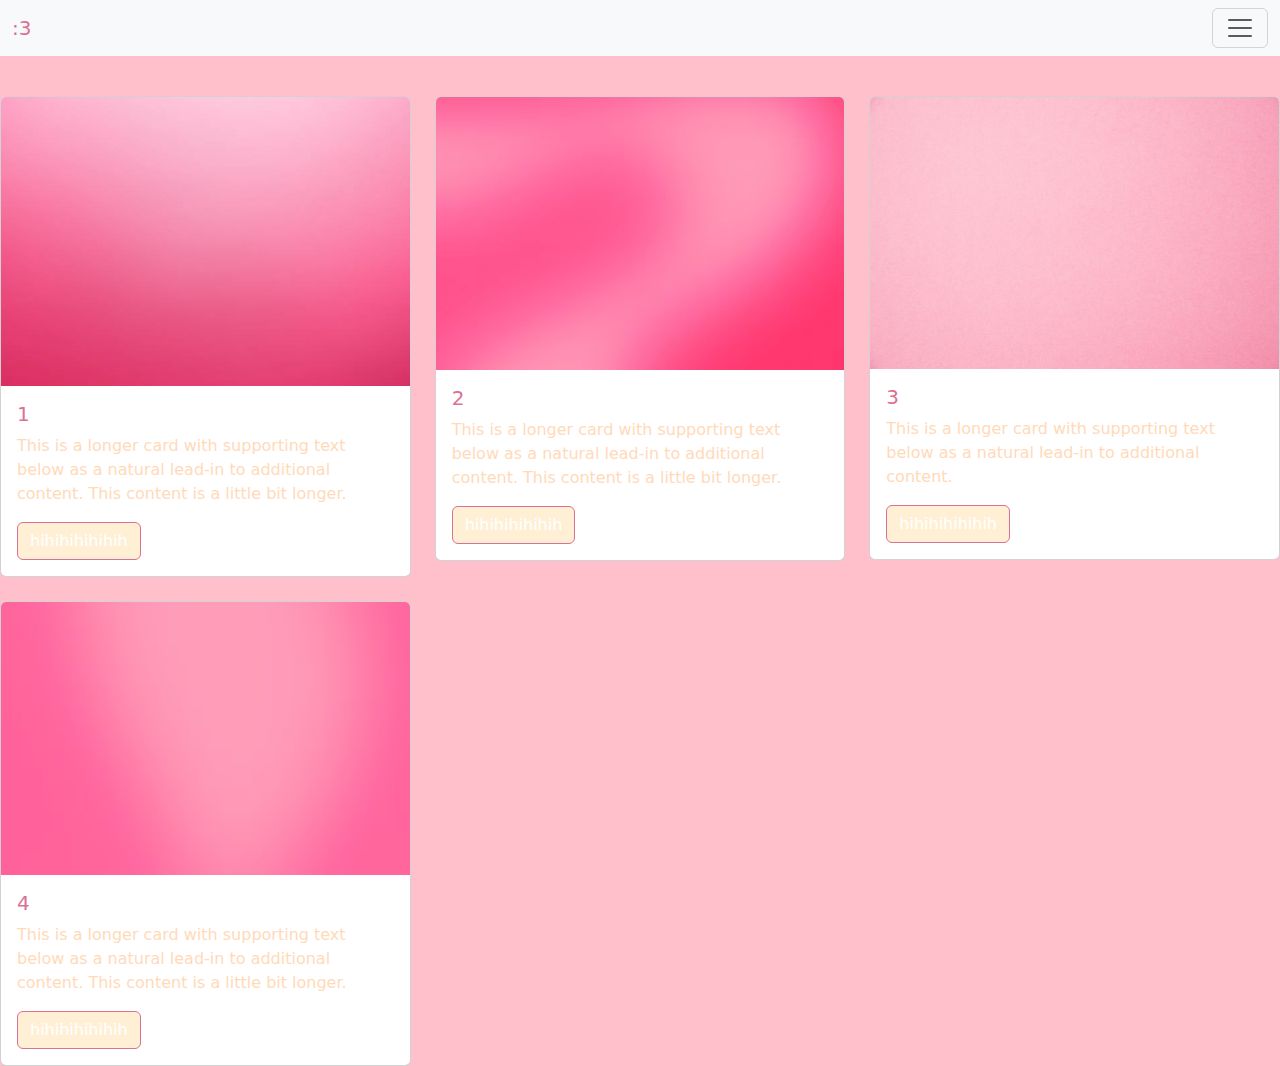
<file: bootrstrap/index.html>
<!DOCTYPE html>
<html lang="en">
<head>
    <meta charset="UTF-8">
    <meta name="viewport" content="width=device-width, initial-scale=1.0">
    <title>Document</title>
    <link href="https://cdn.jsdelivr.net/npm/bootstrap@5.3.3/dist/css/bootstrap.min.css" rel="stylesheet" integrity="sha384-QWTKZyjpPEjISv5WaRU9OFeRpok6YctnYmDr5pNlyT2bRjXh0JMhjY6hW+ALEwIH" crossorigin="anonymous">
    <link rel="stylesheet" href="style.css">
</head>
<body>
    <nav class="navbar bg-body-tertiary fixed-top">
        <div class="container-fluid">
          <a class="navbar-brand" href="#">:3</a>
          <button class="navbar-toggler" type="button" data-bs-toggle="offcanvas" data-bs-target="#offcanvasNavbar" aria-controls="offcanvasNavbar" aria-label="Toggle navigation">
            <span class="navbar-toggler-icon"></span>
          </button>
          <div class="offcanvas offcanvas-end" tabindex="-1" id="offcanvasNavbar" aria-labelledby="offcanvasNavbarLabel">
            <div class="offcanvas-header">
              <h5 class="offcanvas-title" id="offcanvasNavbarLabel">Offcanvas</h5>
              <button type="button" class="btn-close" data-bs-dismiss="offcanvas" aria-label="Close"></button>
            </div>
            <div class="offcanvas-body">
              <ul class="navbar-nav justify-content-end flex-grow-1 pe-3">
                <li class="nav-item">
                  <a class="nav-link active" aria-current="page" href="#">Home</a>
                </li>
                <li class="nav-item">
                  <a class="nav-link" href="#">Link</a>
                </li>
                <li class="nav-item dropdown">
                  <a class="nav-link dropdown-toggle" href="#" role="button" data-bs-toggle="dropdown" aria-expanded="false">
                    Dropdown
                  </a>
                  <ul class="dropdown-menu">
                    <li><a class="dropdown-item" href="#">Action</a></li>
                    <li><a class="dropdown-item" href="#">Another action</a></li>
                    <li>
                      <hr class="dropdown-divider">
                    </li>
                    <li><a class="dropdown-item" href="#">Something else here</a></li>
                  </ul>
                </li>
              </ul>
              <form class="d-flex mt-3" role="search">
                <input class="form-control me-2" type="search" placeholder="Search" aria-label="Search">
                <button class="btn btn-outline-success" type="submit">Search</button>
              </form>
            </div>
          </div>
        </div>
      </nav>

      </nav>
    <br>
    <br>
    <br>
    <br>
    <div class="row row-cols-1 row-cols-md-3 g-4">
        <div class="col">
          <div class="card">
            <img src="pinkkk.jpg" class="card-img-top" alt="...">
            <div class="card-body">
              <h5 class="card-title">1</h5>
              <p class="card-text">This is a longer card with supporting text below as a natural lead-in to additional content. This content is a little bit longer.</p>
              <!-- Button trigger modal -->
<button type="button" class="btn btn-primary" data-bs-toggle="modal" data-bs-target="#exampleModal">
    hihihihihihih
  </button>
  
  <!-- Modal -->
  <div class="modal fade" id="exampleModal" tabindex="-1" aria-labelledby="exampleModalLabel" aria-hidden="true">
    <div class="modal-dialog">
      <div class="modal-content">
        <div class="modal-header">
          <h1 class="modal-title fs-5" id="exampleModalLabel">Modal title</h1>
          <button type="button" class="btn-close" data-bs-dismiss="modal" aria-label="Close"></button>
        </div>
        <div class="modal-body">
          ...
        </div>
        <div class="modal-footer">
          <button type="button" class="btn btn-secondary" data-bs-dismiss="modal">Close</button>
          <button type="button" class="btn btn-primary">Save changes</button>
        </div>
      </div>
    </div>
  </div>
            </div>
          </div>
        </div>
        <div class="col">
          <div class="card">
            <img src="hi.avif" class="card-img-top" alt="...">
            <div class="card-body">
              <h5 class="card-title">2</h5>
              <p class="card-text">This is a longer card with supporting text below as a natural lead-in to additional content. This content is a little bit longer.</p>
              <!-- Button trigger modal -->
<button type="button" class="btn btn-primary" data-bs-toggle="modal" data-bs-target="#exampleModal">
    hihihihihihih
  </button>
  
  <!-- Modal -->
  <div class="modal fade" id="exampleModal" tabindex="-1" aria-labelledby="exampleModalLabel" aria-hidden="true">
    <div class="modal-dialog">
      <div class="modal-content">
        <div class="modal-header">
          <h1 class="modal-title fs-5" id="exampleModalLabel">Modal title</h1>
          <button type="button" class="btn-close" data-bs-dismiss="modal" aria-label="Close"></button>
        </div>
        <div class="modal-body">
          ...
        </div>
        <div class="modal-footer">
          <button type="button" class="btn btn-secondary" data-bs-dismiss="modal">Close</button>
          <button type="button" class="btn btn-primary">Save changes</button>
        </div>
      </div>
    </div>
  </div>
            </div>
          </div>
        </div>
        <div class="col">
          <div class="card">
            <img src="pink.jpg" class="card-img-top" alt="...">
            <div class="card-body">
              <h5 class="card-title">3</h5>
              <p class="card-text">This is a longer card with supporting text below as a natural lead-in to additional content.</p>
              <!-- Button trigger modal -->
<button type="button" class="btn btn-primary" data-bs-toggle="modal" data-bs-target="#exampleModal">
    hihihihihihih
  </button>
  
  <!-- Modal -->
  <div class="modal fade" id="exampleModal" tabindex="-1" aria-labelledby="exampleModalLabel" aria-hidden="true">
    <div class="modal-dialog">
      <div class="modal-content">
        <div class="modal-header">
          <h1 class="modal-title fs-5" id="exampleModalLabel">Modal title</h1>
          <button type="button" class="btn-close" data-bs-dismiss="modal" aria-label="Close"></button>
        </div>
        <div class="modal-body">
          ...
        </div>
        <div class="modal-footer">
          <button type="button" class="btn btn-secondary" data-bs-dismiss="modal">Close</button>
          <button type="button" class="btn btn-primary">Save changes</button>
        </div>
      </div>
    </div>
  </div>
            </div>
          </div>
        </div>
        <div class="col">
          <div class="card">
            <img src="pinkk.avif" class="card-img-top" alt="...">
            <div class="card-body">
              <h5 class="card-title">4</h5>
              <p class="card-text">This is a longer card with supporting text below as a natural lead-in to additional content. This content is a little bit longer.</p>
              <!-- Button trigger modal -->
<button type="button" class="btn btn-primary" data-bs-toggle="modal" data-bs-target="#exampleModal">
    hihihihihihih
  </button>
  
  <!-- Modal -->
  <div class="modal fade" id="exampleModal" tabindex="-1" aria-labelledby="exampleModalLabel" aria-hidden="true">
    <div class="modal-dialog">
      <div class="modal-content">
        <div class="modal-header">
          <h1 class="modal-title fs-5" id="exampleModalLabel">Modal title</h1>
          <button type="button" class="btn-close" data-bs-dismiss="modal" aria-label="Close"></button>
        </div>
        <div class="modal-body">
          ...
        </div>
        <div class="modal-footer">
          <button type="button" class="btn btn-secondary" data-bs-dismiss="modal">Close</button>
          <button type="button" class="btn btn-primary">Save changes</button>
        </div>
      </div>
    </div>
  </div>
            </div>
          </div>
        </div>
      </div>
      
</html>
</file>
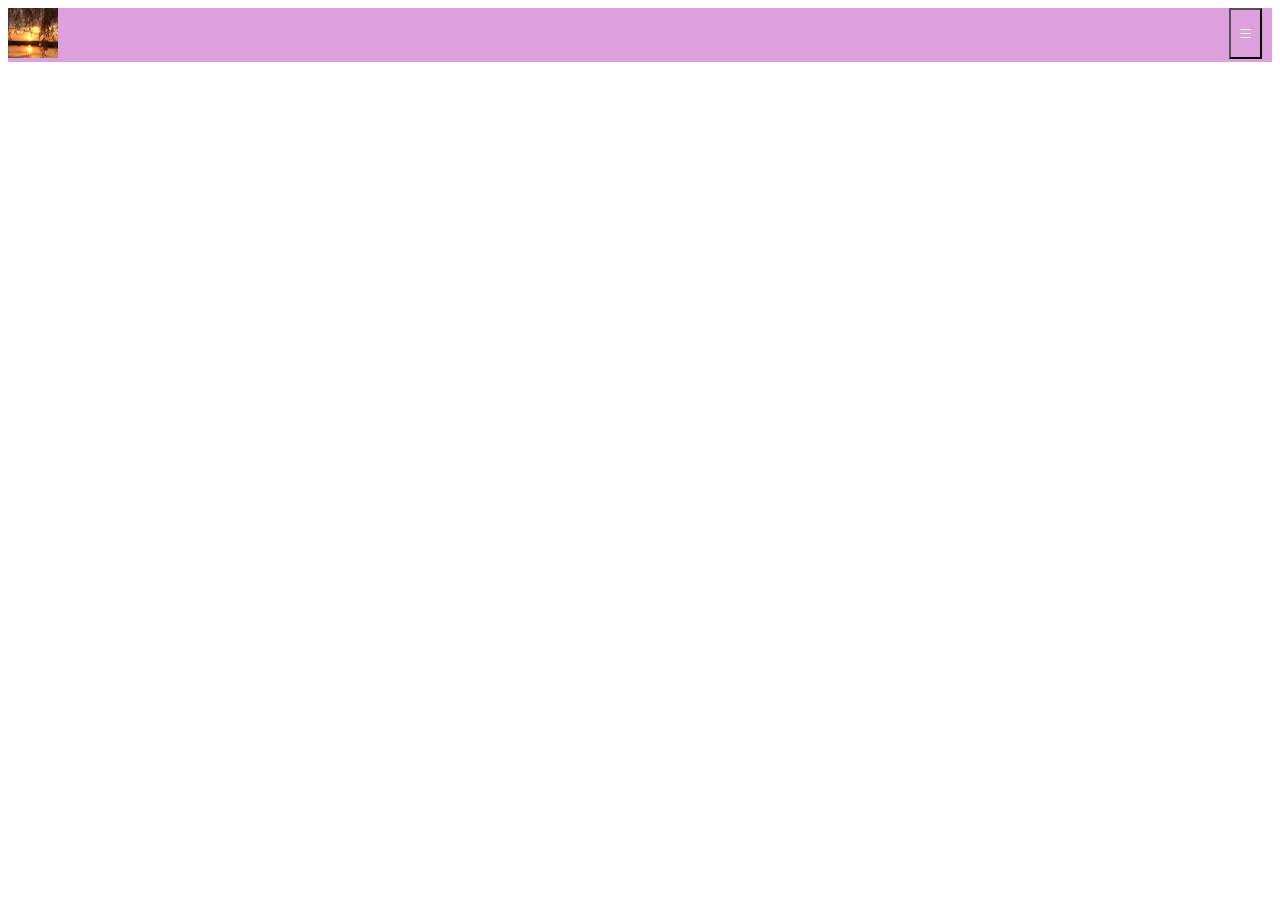
<file: hamburger menu/index.html>
<!DOCTYPE html>
<html lang="en">
<head>
    <meta charset="UTF-8">
    <meta name="viewport" content="width=device-width, initial-scale=1.0">
    <title>hamburger menu</title>
    <link rel="stylesheet" href="style.css">
    <link rel="stylesheet" href="https://cdn.jsdelivr.net/npm/bootstrap-icons@1.11.3/font/bootstrap-icons.css", integrity="sha384-tViUnnbYAV00FLIhhi3v/dWt3Jxw4gZQcNoSCxCIFNJVCx7/D55/wXsrNIRANwdD", crossorigin="anonymous")>
</head>
<body>
    <nav>
        <img src="photo-5157246_640.jpg" alt="" height="50px" width="50px">
        <div id="links">
            <a href="">About us</a>
            <a href="">News</a>
            <a href="">Contact us</a>
        </div>
        <button class="icon" onclick="openMenu()">
            <i class="bi bi-list"></i>
        </button>
    </nav>
    <script src="main.js"></script>
</body>
</html>
</file>
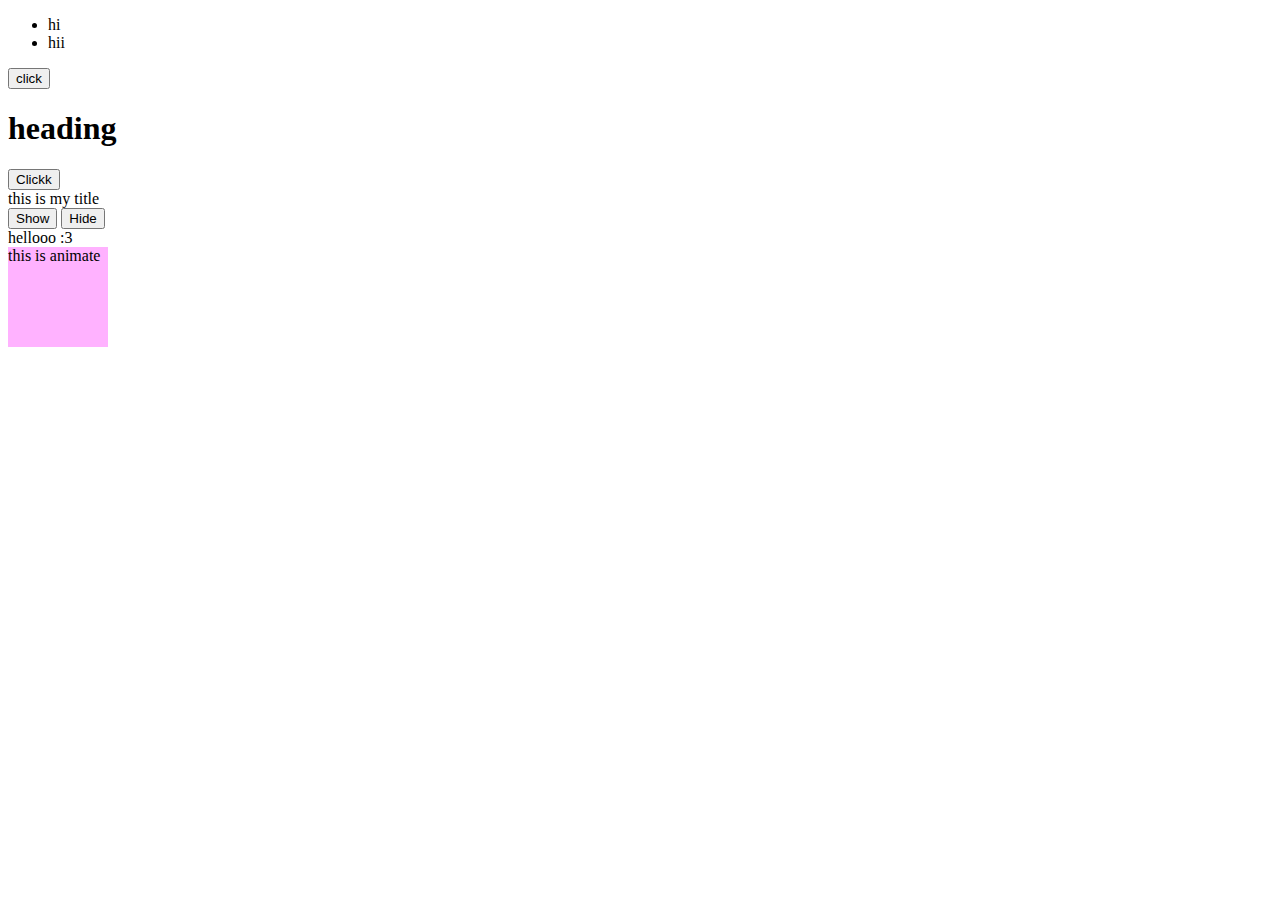
<file: module36/index.html>
<!DOCTYPE html>
<html lang="en">
<head>
    <meta charset="UTF-8">
    <meta name="viewport" content="width=device-width, initial-scale=1.0">
    <title>module36</title>
    <link rel="stylesheet" href="style.css">
</head>
<body>
    <ul>
        <li>hi</li>
        <li>hii</li>
    </ul>
    <button id="btn">click</button>
    <h1 id="h1">heading</h1>
    <button id="btn2">Clickk</button>
    <div id="div1">
    <span title="title">this is my title</span>
    </div>
    <button id="btnShow">Show</button>
    <button id="btnHide">Hide</button>
    <div class="hidden">
        hellooo :3
    </div>

    <div class="animate">
        this is animate
    </div>

    <script src="https://code.jquery.com/jquery-3.7.1.js" integrity="sha256-eKhayi8LEQwp4NKxN+CfCh+3qOVUtJn3QNZ0TciWLP4=" crossorigin="anonymous"></script>
    <script src="main.js"></script>
    
</body>
</html>
</file>
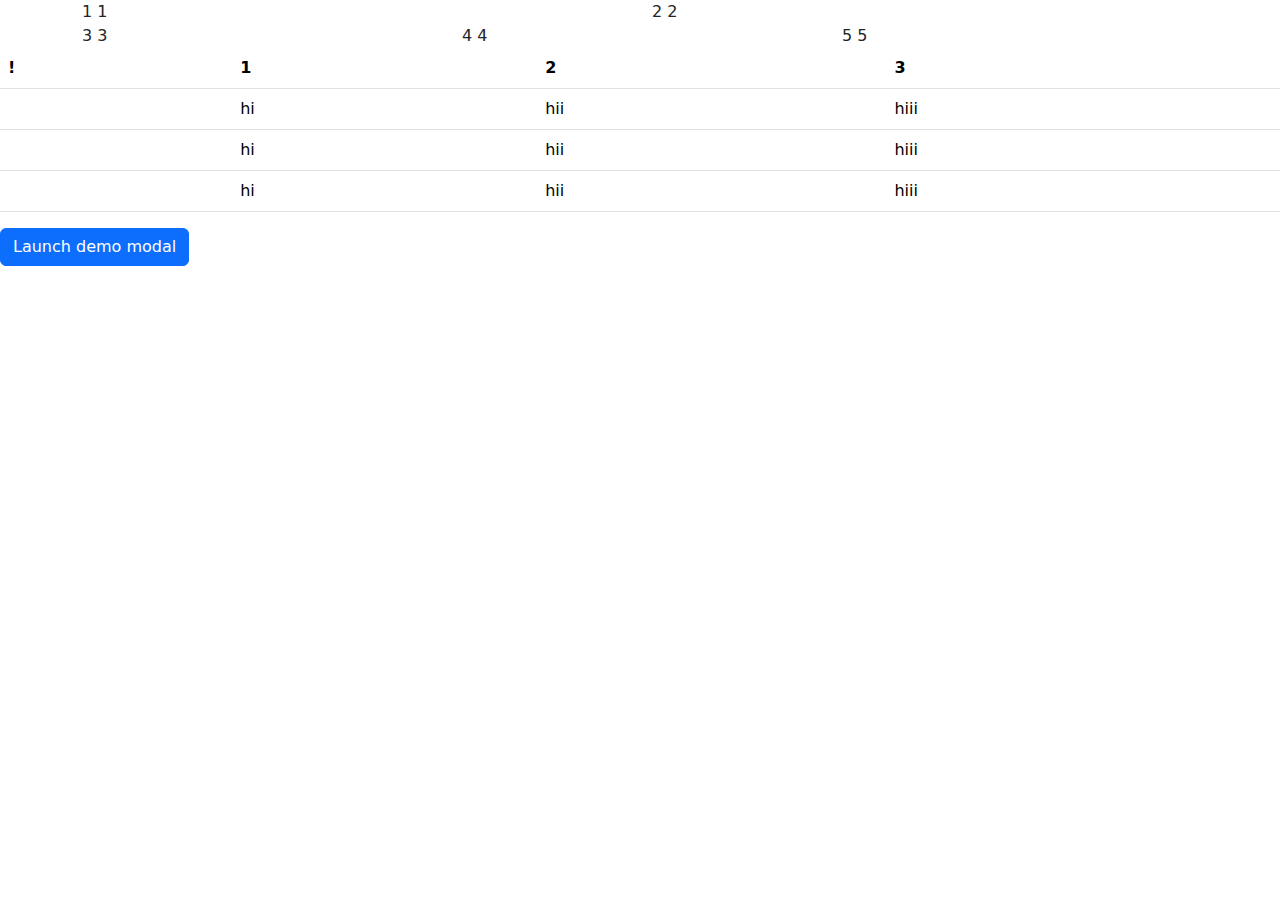
<file: module39/index.html>
<!DOCTYPE html>
<html lang="en">
<head>
    <meta charset="UTF-8">
    <meta name="viewport" content="width=device-width, initial-scale=1.0">
    <link href="https://cdn.jsdelivr.net/npm/bootstrap@5.3.3/dist/css/bootstrap.min.css" rel="stylesheet" integrity="sha384-QWTKZyjpPEjISv5WaRU9OFeRpok6YctnYmDr5pNlyT2bRjXh0JMhjY6hW+ALEwIH" crossorigin="anonymous">
    <title>module39</title>
</head>
<body>
    <!-- <nav class="navbar navbar-expand-lg bg-body-tertiary">
        <div class="container-fluid">
          <a class="navbar-brand" href="#">Navbar</a>
          <button class="navbar-toggler" type="button" data-bs-toggle="collapse" data-bs-target="#navbarSupportedContent" aria-controls="navbarSupportedContent" aria-expanded="false" aria-label="Toggle navigation">
            <span class="navbar-toggler-icon"></span>
          </button>
          <div class="collapse navbar-collapse" id="navbarSupportedContent">
            <ul class="navbar-nav me-auto mb-2 mb-lg-0">
              <li class="nav-item">
                <a class="nav-link active" aria-current="page" href="#">Home</a>
              </li>
              <li class="nav-item">
                <a class="nav-link" href="#">Link</a>
              </li>
              <li class="nav-item dropdown">
                <a class="nav-link dropdown-toggle" href="#" role="button" data-bs-toggle="dropdown" aria-expanded="false">
                  Dropdown
                </a>
                <ul class="dropdown-menu">
                  <li><a class="dropdown-item" href="#">Action</a></li>
                  <li><a class="dropdown-item" href="#">Another action</a></li>
                  <li><hr class="dropdown-divider"></li>
                  <li><a class="dropdown-item" href="#">Something else here</a></li>
                </ul>
              </li>
              <li class="nav-item">
                <a class="nav-link disabled" aria-disabled="true">Disabled</a>
              </li>
            </ul>
            <form class="d-flex" role="search">
              <input class="form-control me-2" type="search" placeholder="Search" aria-label="Search">
              <button class="btn btn-outline-success" type="submit">Search</button>
            </form>
          </div>
        </div>
      </nav>
      <br>
    <nav aria-label="Page navigation example">
        <ul class="pagination">
          <li class="page-item"><a class="page-link" href="#">Previous</a></li>
          <li class="page-item"><a class="page-link" href="#">1</a></li>
          <li class="page-item"><a class="page-link" href="#">2</a></li>
          <li class="page-item"><a class="page-link" href="#">3</a></li>
          <li class="page-item"><a class="page-link" href="#">Next</a></li>
        </ul>
      </nav> -->

      <div class="container">
        <div class="row">
                <div class="col">
                    1 1
                </div>
                <div class="col">
                    2 2
                </div>
                </div>
                <div class="row">
                    <div class="col">
                        3 3
                    </div>
                    <div class="col">
                        4 4
                    </div>
                    <div class="col">
                        5 5
                    </div>
                </div>
            </div>

            <table class="table">
                <thead>
                    <tr>
                    <th scope="#">!</th>
                    <th scope="col">1</th>
                    <th scope="col">2</th>
                    <th scope="col">3</th>
                    </tr>
                </thead>
                <tbody>
                    <tr>
                    <th scope="row"></th>
                    <td>hi</td>
                    <td>hii</td>
                    <td>hiii</td>
                    </tr>
                    <tr>
                        <th scope="row"></th>
                        <td>hi</td>
                        <td>hii</td>
                        <td>hiii</td>
                        </tr>
                        <tr>
                            <th scope="row"></th>
                            <td>hi</td>
                            <td>hii</td>
                            <td>hiii</td>
                            </tr>

                </tbody>
            </table>

      <!-- Button trigger modal -->
<button type="button" class="btn btn-primary" data-bs-toggle="modal" data-bs-target="#exampleModal">
    Launch demo modal
  </button>
  
  <!-- Modal -->
  <div class="modal fade" id="exampleModal" tabindex="-1" aria-labelledby="exampleModalLabel" aria-hidden="true">
    <div class="modal-dialog">
      <div class="modal-content">
        <div class="modal-header">
          <h1 class="modal-title fs-5" id="exampleModalLabel">Modal title</h1>
          <button type="button" class="btn-close" data-bs-dismiss="modal" aria-label="Close"></button>
        </div>
        <div class="modal-body">
          ...
        </div>
        <div class="modal-footer">
          <button type="button" class="btn btn-secondary" data-bs-dismiss="modal">Close</button>
          <button type="button" class="btn btn-primary">Save changes</button>
        </div>
      </div>
    </div>
  </div>
    <script src="https://cdn.jsdelivr.net/npm/bootstrap@5.3.3/dist/js/bootstrap.bundle.min.js" integrity="sha384-YvpcrYf0tY3lHB60NNkmXc5s9fDVZLESaAA55NDzOxhy9GkcIdslK1eN7N6jIeHz" crossorigin="anonymous"></script>
</body>
</html>
</file>
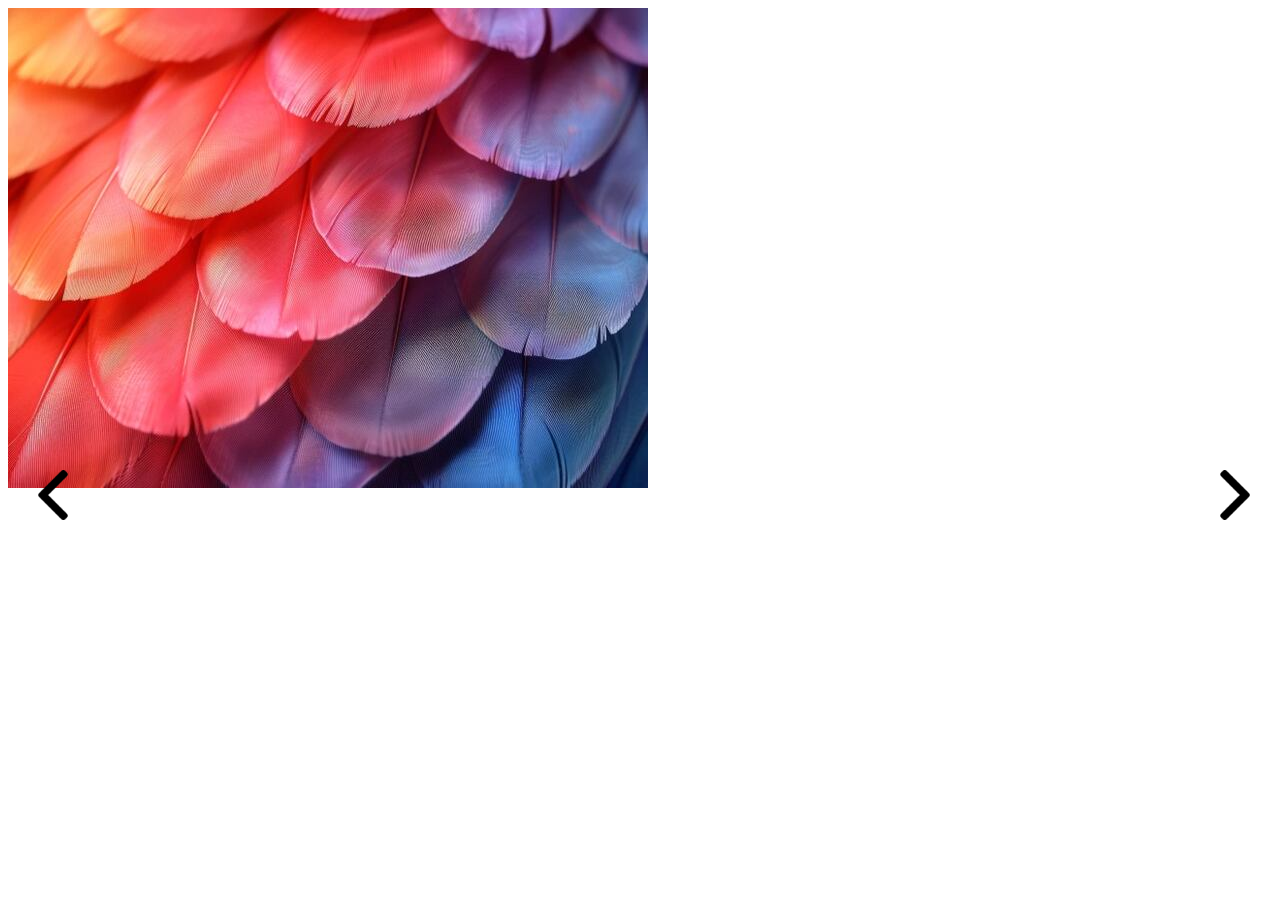
<file: slideshow/index.html>
<!DOCTYPE html>
<html lang="en">
<head>
    <meta charset="UTF-8">
    <meta name="viewport" content="width=device-width, initial-scale=1.0">
    <title>slideshow</title>
    <link rel="stylesheet" href="style.css">
</head>
<body>
    <div id="slideWrapper">
        <div class="slide">
            <img src="img/image1.jpg" alt="">
        </div>
        <div class="slide">
            <img src="img/image2.jpg" alt="">
        </div>
        <div class="slide">
            <img src="img/image3.jpg" alt="">
        </div>
    </div>
    <a class="prev"><img src="img/left-arrow.png" alt="" width="50px" height="50px" onclick="changeSlide(-1)"></a>
    <a class="next"><img src="img/right-arrow.png" alt="" width="50px" height="50px" onclick="changeSlide(1)"></a>
    <script src="main.js"></script>
</body>
</html>
</file>
<file: bootrstrap/style.css>
body{
    background-color: pink;
}
p{
    color:peachpuff;
}
.card-title{
    color:palevioletred;
}
.navbar-brand{
    color:palevioletred;
}
.btn{
    background-color: papayawhip;
    border-color: palevioletred;
}
</file>
<file: hamburger menu/style.css>
nav{
    background-color: plum;
    position: relative;
    overflow: hidden;
}

nav #links{
    display: none;
}

nav a, button{
    color: white;
    padding: 15px 7px;
    font-size: 15px;
    display: block;
    text-decoration: none;
}

nav button.icon{
    background-color: plum;
    display: block;
    position: absolute;
    top: 0;
    right: 10px;
}

nav a:hover{
    background-color: white;
    color: plum;
}
</file>
<file: slideshow/style.css>
.slide{
    width: 100%;
}

.prev, .next{
    cursor: pointer;
    position: absolute;
    top: 50%;
    padding: 20px;
}

.next{
    right: 0%;
}
</file>
<file: module36/style.css>
.clicked{
    color: red;
    width: 50px;
}
.animate{
    width: 100px;
    height: 100px;
    background-color: rgb(255, 178, 255);
    position: relative;
}
</file>
